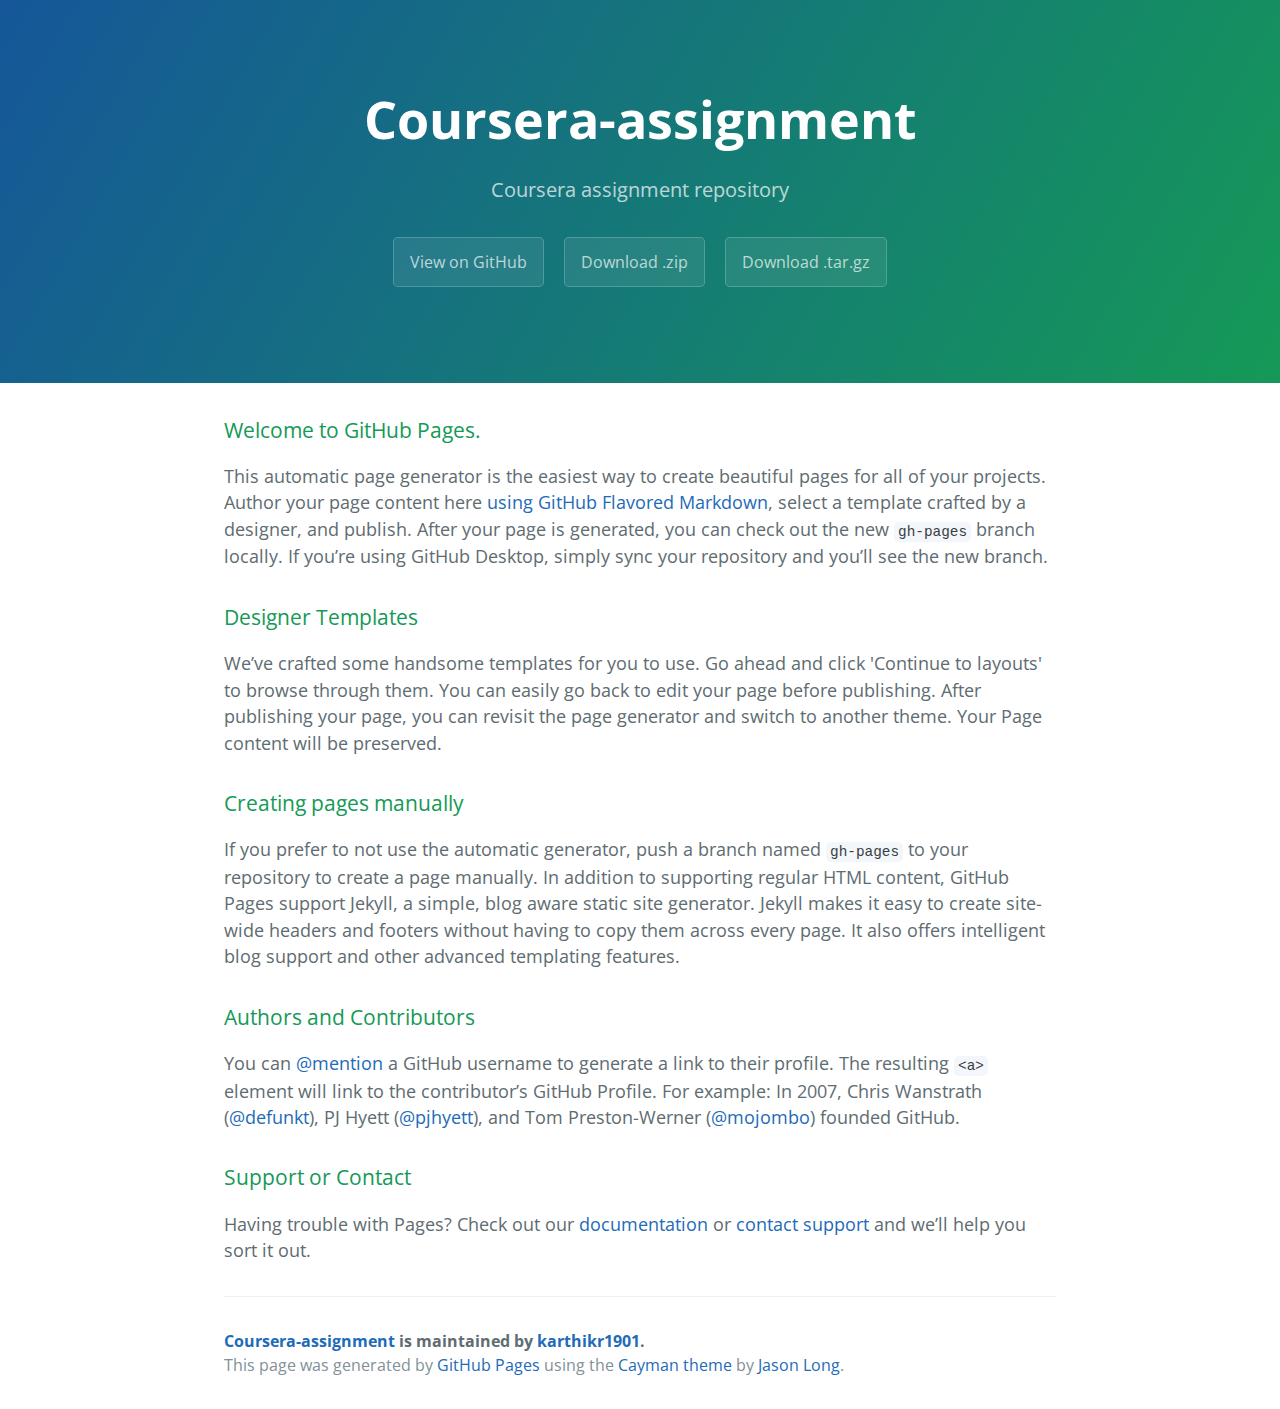
<file: index.html>
<!DOCTYPE html>
<html lang="en-us">
  <head>
    <meta charset="UTF-8">
    <title>Coursera-assignment by karthikr1901</title>
    <meta name="viewport" content="width=device-width, initial-scale=1">
    <link rel="stylesheet" type="text/css" href="stylesheets/normalize.css" media="screen">
    <link href='https://fonts.googleapis.com/css?family=Open+Sans:400,700' rel='stylesheet' type='text/css'>
    <link rel="stylesheet" type="text/css" href="stylesheets/stylesheet.css" media="screen">
    <link rel="stylesheet" type="text/css" href="stylesheets/github-light.css" media="screen">
  </head>
  <body>
    <section class="page-header">
      <h1 class="project-name">Coursera-assignment</h1>
      <h2 class="project-tagline">Coursera assignment repository</h2>
      <a href="https://github.com/karthikr1901/Coursera-assignment" class="btn">View on GitHub</a>
      <a href="https://github.com/karthikr1901/Coursera-assignment/zipball/master" class="btn">Download .zip</a>
      <a href="https://github.com/karthikr1901/Coursera-assignment/tarball/master" class="btn">Download .tar.gz</a>
    </section>

    <section class="main-content">
      <h3>
<a id="welcome-to-github-pages" class="anchor" href="#welcome-to-github-pages" aria-hidden="true"><span aria-hidden="true" class="octicon octicon-link"></span></a>Welcome to GitHub Pages.</h3>

<p>This automatic page generator is the easiest way to create beautiful pages for all of your projects. Author your page content here <a href="https://guides.github.com/features/mastering-markdown/">using GitHub Flavored Markdown</a>, select a template crafted by a designer, and publish. After your page is generated, you can check out the new <code>gh-pages</code> branch locally. If you’re using GitHub Desktop, simply sync your repository and you’ll see the new branch.</p>

<h3>
<a id="designer-templates" class="anchor" href="#designer-templates" aria-hidden="true"><span aria-hidden="true" class="octicon octicon-link"></span></a>Designer Templates</h3>

<p>We’ve crafted some handsome templates for you to use. Go ahead and click 'Continue to layouts' to browse through them. You can easily go back to edit your page before publishing. After publishing your page, you can revisit the page generator and switch to another theme. Your Page content will be preserved.</p>

<h3>
<a id="creating-pages-manually" class="anchor" href="#creating-pages-manually" aria-hidden="true"><span aria-hidden="true" class="octicon octicon-link"></span></a>Creating pages manually</h3>

<p>If you prefer to not use the automatic generator, push a branch named <code>gh-pages</code> to your repository to create a page manually. In addition to supporting regular HTML content, GitHub Pages support Jekyll, a simple, blog aware static site generator. Jekyll makes it easy to create site-wide headers and footers without having to copy them across every page. It also offers intelligent blog support and other advanced templating features.</p>

<h3>
<a id="authors-and-contributors" class="anchor" href="#authors-and-contributors" aria-hidden="true"><span aria-hidden="true" class="octicon octicon-link"></span></a>Authors and Contributors</h3>

<p>You can <a href="https://help.github.com/articles/basic-writing-and-formatting-syntax/#mentioning-users-and-teams" class="user-mention">@mention</a> a GitHub username to generate a link to their profile. The resulting <code>&lt;a&gt;</code> element will link to the contributor’s GitHub Profile. For example: In 2007, Chris Wanstrath (<a href="https://github.com/defunkt" class="user-mention">@defunkt</a>), PJ Hyett (<a href="https://github.com/pjhyett" class="user-mention">@pjhyett</a>), and Tom Preston-Werner (<a href="https://github.com/mojombo" class="user-mention">@mojombo</a>) founded GitHub.</p>

<h3>
<a id="support-or-contact" class="anchor" href="#support-or-contact" aria-hidden="true"><span aria-hidden="true" class="octicon octicon-link"></span></a>Support or Contact</h3>

<p>Having trouble with Pages? Check out our <a href="https://help.github.com/pages">documentation</a> or <a href="https://github.com/contact">contact support</a> and we’ll help you sort it out.</p>

      <footer class="site-footer">
        <span class="site-footer-owner"><a href="https://github.com/karthikr1901/Coursera-assignment">Coursera-assignment</a> is maintained by <a href="https://github.com/karthikr1901">karthikr1901</a>.</span>

        <span class="site-footer-credits">This page was generated by <a href="https://pages.github.com">GitHub Pages</a> using the <a href="https://github.com/jasonlong/cayman-theme">Cayman theme</a> by <a href="https://twitter.com/jasonlong">Jason Long</a>.</span>
      </footer>

    </section>

  
  </body>
</html>
</file>
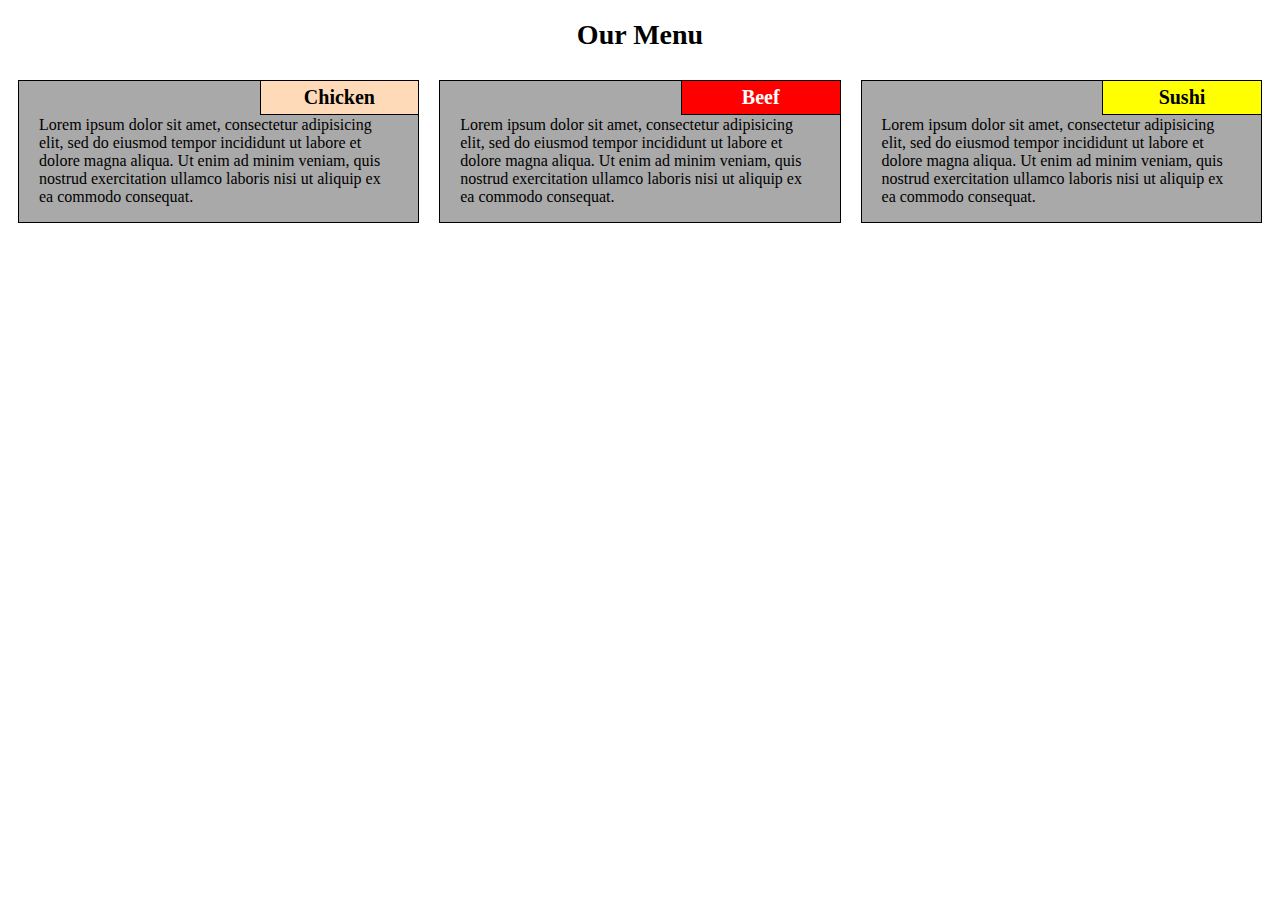
<file: Module2_Soln/index.html>
<!DOCTYPE html>
<html lang="en">
<head>
	<meta charset="utf-8">
	<meta http-equiv="X-UA-Compatible" content="IE=edge">
	<meta name="viewport" content="width=device-width, initial-scale=1">
	<title>Assignment Solution for Module 2</title>
	<link rel="stylesheet" href="css/style.css">	
</head>
<body>
	<h1>Our Menu</h1>
	<div class="row">
		<div class="d col-lg-4 col-md-6 col-sm-12">
			<div class="a">
				<div class="title title1">Chicken</div>
				<p>Lorem ipsum dolor sit amet, consectetur adipisicing elit, sed do eiusmod
				tempor incididunt ut labore et dolore magna aliqua. Ut enim ad minim veniam,
				quis nostrud exercitation ullamco laboris nisi ut aliquip ex ea commodo
				consequat.
				</p>
			</div>
		</div>
		<div class="d col-lg-4 col-md-6 col-sm-12">
			<div class="a">
				<div class="title title2">Beef</div>
				<p>Lorem ipsum dolor sit amet, consectetur adipisicing elit, sed do eiusmod
				tempor incididunt ut labore et dolore magna aliqua. Ut enim ad minim veniam,
				quis nostrud exercitation ullamco laboris nisi ut aliquip ex ea commodo
				consequat.
				</p>
			</div>
		</div>
		<div class="d col-lg-4 col-md-12 col-sm-12">
			<div class="a">
				<div class="title title3">Sushi</div>
				<p>Lorem ipsum dolor sit amet, consectetur adipisicing elit, sed do eiusmod
				tempor incididunt ut labore et dolore magna aliqua. Ut enim ad minim veniam,
				quis nostrud exercitation ullamco laboris nisi ut aliquip ex ea commodo
				consequat.
				</p>
			</div>
		</div>
	</div>
</body>
</html>
</file>
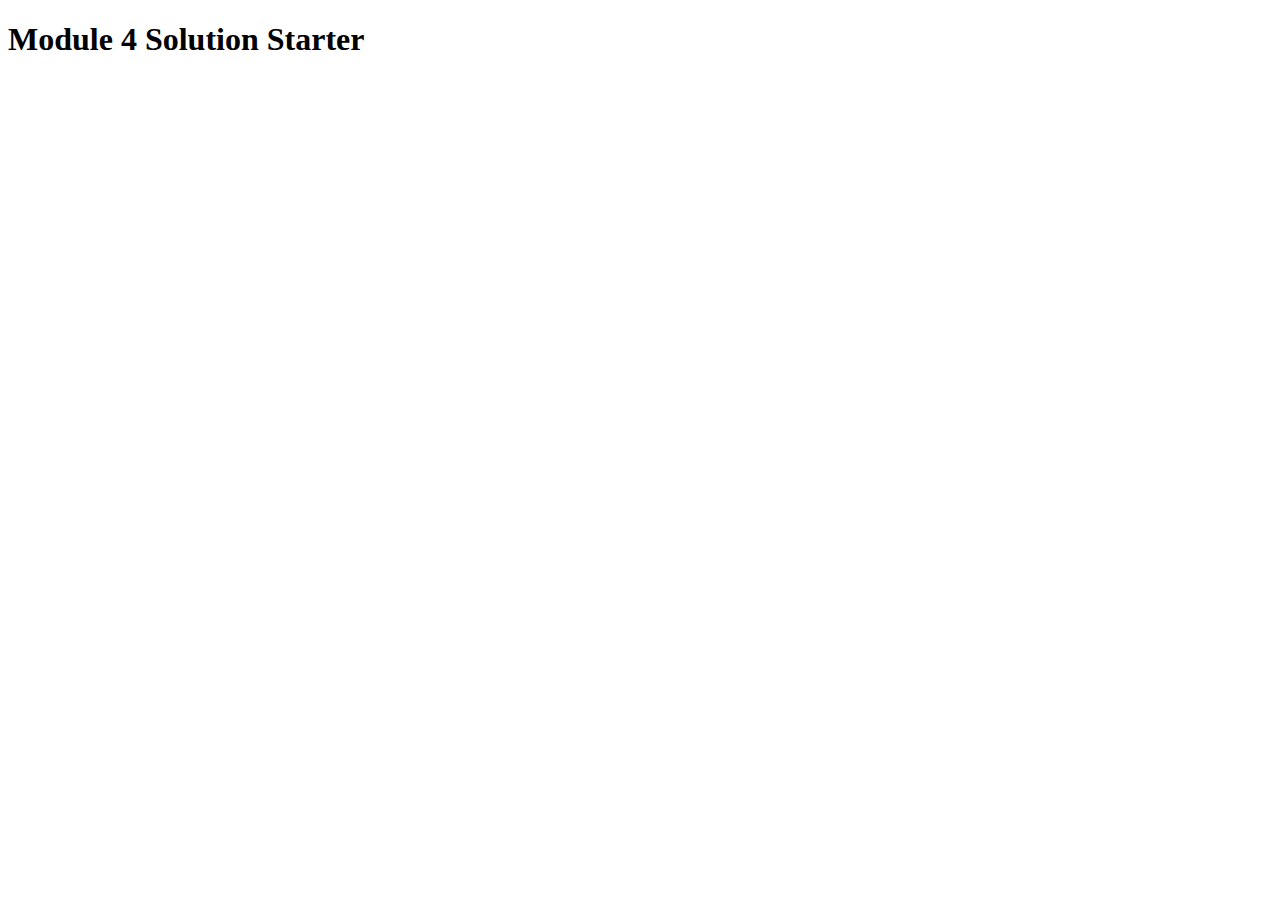
<file: Module4_Soln/index.html>
<!DOCTYPE html>
<html>
<head>
  <meta charset="utf-8">
  <title>Module 4 Solution Starter</title>
  <script>
    var names = []; // DO NOT REMOVE
  </script>
  <script src="SpeakHello.js"></script>
  <script src="SpeakGoodBye.js"></script>
  <script src="script.js"></script>
</head>
<body>
  <h1>Module 4 Solution Starter</h1>
</body>
</html>
</file>
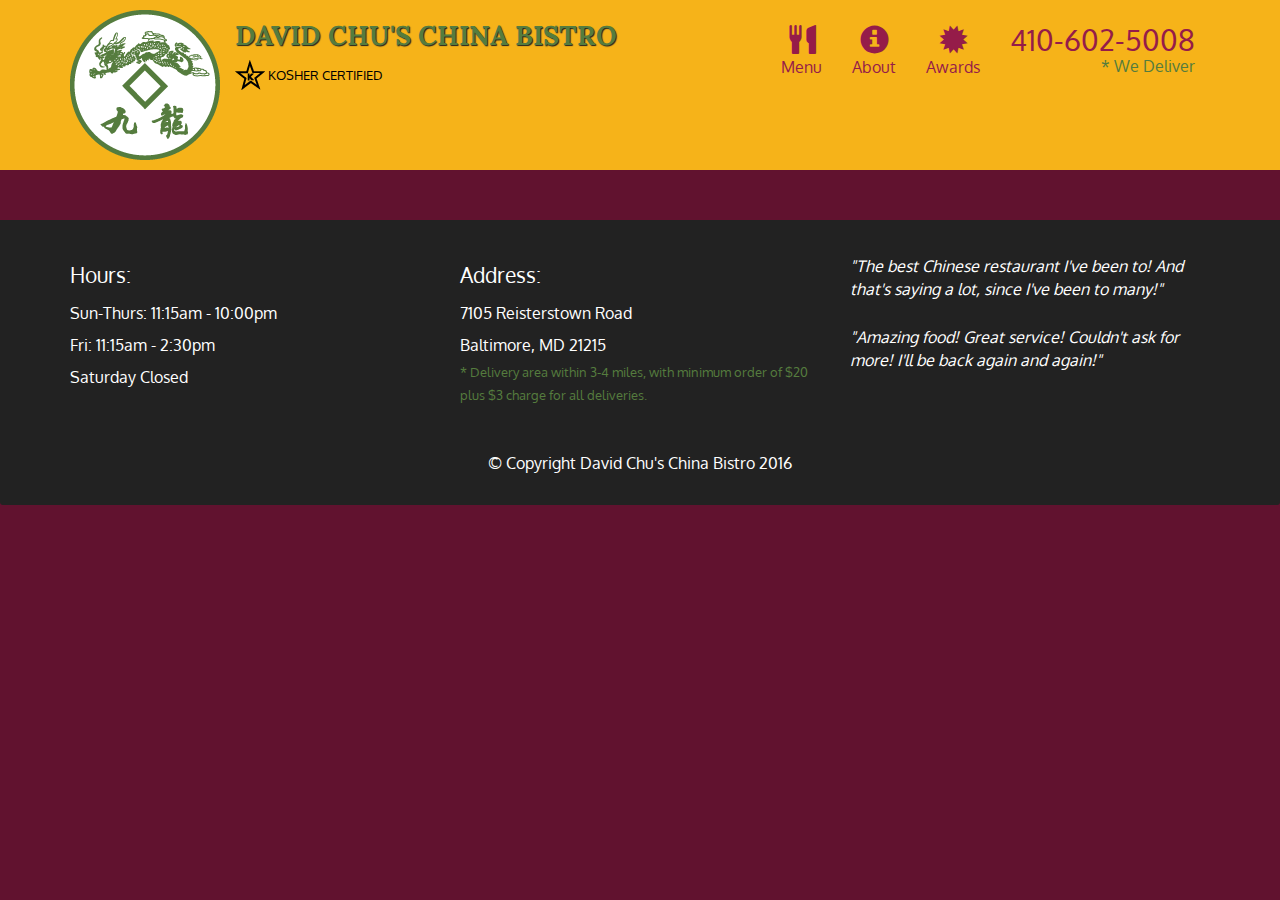
<file: Module5_Soln/index.html>
<!doctype html>
<html lang="en">
  <head>
    <meta charset="utf-8">
    <meta http-equiv="X-UA-Compatible" content="IE=edge">
    <meta name="viewport" content="width=device-width, initial-scale=1">
    <title>David Chu's China Bistro</title>
    <link rel="stylesheet" href="css/bootstrap.min.css">
    <link rel="stylesheet" href="css/styles.css">
    <link href='https://fonts.googleapis.com/css?family=Oxygen:400,300,700' rel='stylesheet' type='text/css'>
    <link href='https://fonts.googleapis.com/css?family=Lora' rel='stylesheet' type='text/css'>
  </head>
<body>
  <header>
    <nav id="header-nav" class="navbar navbar-default">
      <div class="container">
        <div class="navbar-header">
          <a href="index.html" class="pull-left visible-md visible-lg">
            <div id="logo-img" alt="Logo image"></div>
          </a>

          <div class="navbar-brand">
            <a href="index.html"><h1>David Chu's China Bistro</h1></a>
            <p>
              <img src="images/star-k-logo.png" alt="Kosher certification">
              <span>Kosher Certified</span>
            </p>
          </div>

          <button id="navbarToggle" type="button" class="navbar-toggle collapsed" data-toggle="collapse" data-target="#collapsable-nav" aria-expanded="false">
            <span class="sr-only">Toggle navigation</span>
            <span class="icon-bar"></span>
            <span class="icon-bar"></span>
            <span class="icon-bar"></span>
          </button>
        </div>
        
        <div id="collapsable-nav" class="collapse navbar-collapse">
           <ul id="nav-list" class="nav navbar-nav navbar-right">
            <li id="navHomeButton" class="visible-xs active">
              <a href="index.html">
                <span class="glyphicon glyphicon-home"></span> Home</a>
            </li>
            <li id="navMenuButton">
              <a href="#" onclick="$dc.loadMenuCategories();">
                <span class="glyphicon glyphicon-cutlery"></span><br class="hidden-xs"> Menu</a>
            </li>
            <li>
              <a href="#">
                <span class="glyphicon glyphicon-info-sign"></span><br class="hidden-xs"> About</a>
            </li>
            <li>
              <a href="#">
                <span class="glyphicon glyphicon-certificate"></span><br class="hidden-xs"> Awards</a>
            </li>
            <li id="phone" class="hidden-xs">
              <a href="tel:410-602-5008">
                <span>410-602-5008</span></a><div>* We Deliver</div>
            </li>
          </ul><!-- #nav-list -->
        </div><!-- .collapse .navbar-collapse -->
      </div><!-- .container -->
    </nav><!-- #header-nav -->
  </header>

  <div id="call-btn" class="visible-xs">
    <a class="btn" href="tel:410-602-5008">
    <span class="glyphicon glyphicon-earphone"></span>
    410-602-5008
    </a>
  </div>
  <div id="xs-deliver" class="text-center visible-xs">* We Deliver</div>

  <div id="main-content" class="container"></div>

  <footer class="panel-footer">
    <div class="container">
      <div class="row">
        <section id="hours" class="col-sm-4">
          <span>Hours:</span><br>
          Sun-Thurs: 11:15am - 10:00pm<br>
          Fri: 11:15am - 2:30pm<br>
          Saturday Closed
          <hr class="visible-xs">
        </section>
        <section id="address" class="col-sm-4">
          <span>Address:</span><br>
          7105 Reisterstown Road<br>
          Baltimore, MD 21215
          <p>* Delivery area within 3-4 miles, with minimum order of $20 plus $3 charge for all deliveries.</p>
          <hr class="visible-xs">
        </section>
        <section id="testimonials" class="col-sm-4">
          <p>"The best Chinese restaurant I've been to! And that's saying a lot, since I've been to many!"</p>
          <p>"Amazing food! Great service! Couldn't ask for more! I'll be back again and again!"</p>
        </section>
      </div>
      <div class="text-center">&copy; Copyright David Chu's China Bistro 2016</div>
    </div>
  </footer>

  <!-- jQuery (Bootstrap JS plugins depend on it) -->
  <script src="js/jquery-2.1.4.min.js"></script>
  <script src="js/bootstrap.min.js"></script>
  <script src="js/ajax-utils.js"></script>
  <script src="js/script.js"></script>
</body>
</html>
</file>
<file: stylesheets/stylesheet.css>
* {
  box-sizing: border-box; }

body {
  padding: 0;
  margin: 0;
  font-family: "Open Sans", "Helvetica Neue", Helvetica, Arial, sans-serif;
  font-size: 16px;
  line-height: 1.5;
  color: #606c71; }

a {
  color: #1e6bb8;
  text-decoration: none; }
  a:hover {
    text-decoration: underline; }

.btn {
  display: inline-block;
  margin-bottom: 1rem;
  color: rgba(255, 255, 255, 0.7);
  background-color: rgba(255, 255, 255, 0.08);
  border-color: rgba(255, 255, 255, 0.2);
  border-style: solid;
  border-width: 1px;
  border-radius: 0.3rem;
  transition: color 0.2s, background-color 0.2s, border-color 0.2s; }
  .btn + .btn {
    margin-left: 1rem; }

.btn:hover {
  color: rgba(255, 255, 255, 0.8);
  text-decoration: none;
  background-color: rgba(255, 255, 255, 0.2);
  border-color: rgba(255, 255, 255, 0.3); }

@media screen and (min-width: 64em) {
  .btn {
    padding: 0.75rem 1rem; } }

@media screen and (min-width: 42em) and (max-width: 64em) {
  .btn {
    padding: 0.6rem 0.9rem;
    font-size: 0.9rem; } }

@media screen and (max-width: 42em) {
  .btn {
    display: block;
    width: 100%;
    padding: 0.75rem;
    font-size: 0.9rem; }
    .btn + .btn {
      margin-top: 1rem;
      margin-left: 0; } }

.page-header {
  color: #fff;
  text-align: center;
  background-color: #159957;
  background-image: linear-gradient(120deg, #155799, #159957); }

@media screen and (min-width: 64em) {
  .page-header {
    padding: 5rem 6rem; } }

@media screen and (min-width: 42em) and (max-width: 64em) {
  .page-header {
    padding: 3rem 4rem; } }

@media screen and (max-width: 42em) {
  .page-header {
    padding: 2rem 1rem; } }

.project-name {
  margin-top: 0;
  margin-bottom: 0.1rem; }

@media screen and (min-width: 64em) {
  .project-name {
    font-size: 3.25rem; } }

@media screen and (min-width: 42em) and (max-width: 64em) {
  .project-name {
    font-size: 2.25rem; } }

@media screen and (max-width: 42em) {
  .project-name {
    font-size: 1.75rem; } }

.project-tagline {
  margin-bottom: 2rem;
  font-weight: normal;
  opacity: 0.7; }

@media screen and (min-width: 64em) {
  .project-tagline {
    font-size: 1.25rem; } }

@media screen and (min-width: 42em) and (max-width: 64em) {
  .project-tagline {
    font-size: 1.15rem; } }

@media screen and (max-width: 42em) {
  .project-tagline {
    font-size: 1rem; } }

.main-content :first-child {
  margin-top: 0; }
.main-content img {
  max-width: 100%; }
.main-content h1, .main-content h2, .main-content h3, .main-content h4, .main-content h5, .main-content h6 {
  margin-top: 2rem;
  margin-bottom: 1rem;
  font-weight: normal;
  color: #159957; }
.main-content p {
  margin-bottom: 1em; }
.main-content code {
  padding: 2px 4px;
  font-family: Consolas, "Liberation Mono", Menlo, Courier, monospace;
  font-size: 0.9rem;
  color: #383e41;
  background-color: #f3f6fa;
  border-radius: 0.3rem; }
.main-content pre {
  padding: 0.8rem;
  margin-top: 0;
  margin-bottom: 1rem;
  font: 1rem Consolas, "Liberation Mono", Menlo, Courier, monospace;
  color: #567482;
  word-wrap: normal;
  background-color: #f3f6fa;
  border: solid 1px #dce6f0;
  border-radius: 0.3rem; }
  .main-content pre > code {
    padding: 0;
    margin: 0;
    font-size: 0.9rem;
    color: #567482;
    word-break: normal;
    white-space: pre;
    background: transparent;
    border: 0; }
.main-content .highlight {
  margin-bottom: 1rem; }
  .main-content .highlight pre {
    margin-bottom: 0;
    word-break: normal; }
.main-content .highlight pre, .main-content pre {
  padding: 0.8rem;
  overflow: auto;
  font-size: 0.9rem;
  line-height: 1.45;
  border-radius: 0.3rem; }
.main-content pre code, .main-content pre tt {
  display: inline;
  max-width: initial;
  padding: 0;
  margin: 0;
  overflow: initial;
  line-height: inherit;
  word-wrap: normal;
  background-color: transparent;
  border: 0; }
  .main-content pre code:before, .main-content pre code:after, .main-content pre tt:before, .main-content pre tt:after {
    content: normal; }
.main-content ul, .main-content ol {
  margin-top: 0; }
.main-content blockquote {
  padding: 0 1rem;
  margin-left: 0;
  color: #819198;
  border-left: 0.3rem solid #dce6f0; }
  .main-content blockquote > :first-child {
    margin-top: 0; }
  .main-content blockquote > :last-child {
    margin-bottom: 0; }
.main-content table {
  display: block;
  width: 100%;
  overflow: auto;
  word-break: normal;
  word-break: keep-all; }
  .main-content table th {
    font-weight: bold; }
  .main-content table th, .main-content table td {
    padding: 0.5rem 1rem;
    border: 1px solid #e9ebec; }
.main-content dl {
  padding: 0; }
  .main-content dl dt {
    padding: 0;
    margin-top: 1rem;
    font-size: 1rem;
    font-weight: bold; }
  .main-content dl dd {
    padding: 0;
    margin-bottom: 1rem; }
.main-content hr {
  height: 2px;
  padding: 0;
  margin: 1rem 0;
  background-color: #eff0f1;
  border: 0; }

@media screen and (min-width: 64em) {
  .main-content {
    max-width: 64rem;
    padding: 2rem 6rem;
    margin: 0 auto;
    font-size: 1.1rem; } }

@media screen and (min-width: 42em) and (max-width: 64em) {
  .main-content {
    padding: 2rem 4rem;
    font-size: 1.1rem; } }

@media screen and (max-width: 42em) {
  .main-content {
    padding: 2rem 1rem;
    font-size: 1rem; } }

.site-footer {
  padding-top: 2rem;
  margin-top: 2rem;
  border-top: solid 1px #eff0f1; }

.site-footer-owner {
  display: block;
  font-weight: bold; }

.site-footer-credits {
  color: #819198; }

@media screen and (min-width: 64em) {
  .site-footer {
    font-size: 1rem; } }

@media screen and (min-width: 42em) and (max-width: 64em) {
  .site-footer {
    font-size: 1rem; } }

@media screen and (max-width: 42em) {
  .site-footer {
    font-size: 0.9rem; } }
</file>
<file: stylesheets/github-light.css>
/*
The MIT License (MIT)

Copyright (c) 2015 GitHub, Inc.

Permission is hereby granted, free of charge, to any person obtaining a copy
of this software and associated documentation files (the "Software"), to deal
in the Software without restriction, including without limitation the rights
to use, copy, modify, merge, publish, distribute, sublicense, and/or sell
copies of the Software, and to permit persons to whom the Software is
furnished to do so, subject to the following conditions:

The above copyright notice and this permission notice shall be included in all
copies or substantial portions of the Software.

THE SOFTWARE IS PROVIDED "AS IS", WITHOUT WARRANTY OF ANY KIND, EXPRESS OR
IMPLIED, INCLUDING BUT NOT LIMITED TO THE WARRANTIES OF MERCHANTABILITY,
FITNESS FOR A PARTICULAR PURPOSE AND NONINFRINGEMENT. IN NO EVENT SHALL THE
AUTHORS OR COPYRIGHT HOLDERS BE LIABLE FOR ANY CLAIM, DAMAGES OR OTHER
LIABILITY, WHETHER IN AN ACTION OF CONTRACT, TORT OR OTHERWISE, ARISING FROM,
OUT OF OR IN CONNECTION WITH THE SOFTWARE OR THE USE OR OTHER DEALINGS IN THE
SOFTWARE.

*/

.pl-c /* comment */ {
  color: #969896;
}

.pl-c1      /* constant, markup.raw, meta.diff.header, meta.module-reference, meta.property-name, support, support.constant, support.variable, variable.other.constant */,
.pl-s .pl-v /* string variable */ {
  color: #0086b3;
}

.pl-e  /* entity */,
.pl-en /* entity.name */ {
  color: #795da3;
}

.pl-s .pl-s1 /* string source */,
.pl-smi      /* storage.modifier.import, storage.modifier.package, storage.type.java, variable.other, variable.parameter.function */ {
  color: #333;
}

.pl-ent /* entity.name.tag */ {
  color: #63a35c;
}

.pl-k /* keyword, storage, storage.type */ {
  color: #a71d5d;
}

.pl-pds              /* punctuation.definition.string, string.regexp.character-class */,
.pl-s                /* string */,
.pl-s .pl-pse .pl-s1 /* string punctuation.section.embedded source */,
.pl-sr               /* string.regexp */,
.pl-sr .pl-cce       /* string.regexp constant.character.escape */,
.pl-sr .pl-sra       /* string.regexp string.regexp.arbitrary-repitition */,
.pl-sr .pl-sre       /* string.regexp source.ruby.embedded */ {
  color: #183691;
}

.pl-v /* variable */ {
  color: #ed6a43;
}

.pl-id /* invalid.deprecated */ {
  color: #b52a1d;
}

.pl-ii /* invalid.illegal */ {
  background-color: #b52a1d;
  color: #f8f8f8;
}

.pl-sr .pl-cce /* string.regexp constant.character.escape */ {
  color: #63a35c;
  font-weight: bold;
}

.pl-ml /* markup.list */ {
  color: #693a17;
}

.pl-mh        /* markup.heading */,
.pl-mh .pl-en /* markup.heading entity.name */,
.pl-ms        /* meta.separator */ {
  color: #1d3e81;
  font-weight: bold;
}

.pl-mq /* markup.quote */ {
  color: #008080;
}

.pl-mi /* markup.italic */ {
  color: #333;
  font-style: italic;
}

.pl-mb /* markup.bold */ {
  color: #333;
  font-weight: bold;
}

.pl-md /* markup.deleted, meta.diff.header.from-file */ {
  background-color: #ffecec;
  color: #bd2c00;
}

.pl-mi1 /* markup.inserted, meta.diff.header.to-file */ {
  background-color: #eaffea;
  color: #55a532;
}

.pl-mdr /* meta.diff.range */ {
  color: #795da3;
  font-weight: bold;
}

.pl-mo /* meta.output */ {
  color: #1d3e81;
}
</file>
<file: Module2_Soln/css/style.css>
*{
	box-sizing: border-box;
	font-family: "Times New Roman", Georgia, Serif;
	text-align: center;
}
h1{
	font-size: 1.75em;
}
div{
	position: relative;
}
p{	
	text-align: left;
	width: 90%;
	margin-right: auto;
	margin-left: auto;
	clear: right;	
}
.a{
	margin:10px;
	border: 1px solid black;
	background-color: #A9A9A9;
}
.row{
	width :100%;
}
.d{
	margin-left: auto;
	margin-right: auto;
}
.title{
	border: 1px solid black;
	float:right;
	padding: 5px;
	width: 40%;
	right:-1px;
	top:-1px;
	font-weight: bold;
	font-size: 1.25em;
}
.title1{
	background-color:#FFDAB9;
}
.title2{
	background-color:#FF0000;
	color: #FFFFFF;
}
.title3{
	background-color:#FFFF00;
}	
@media(min-width: 992px){
	.col-lg-1, .col-lg-2, .col-lg-3, .col-lg-4, .col-lg-5, .col-lg-6, .col-lg-7,
	.col-lg-8, .col-lg-9, .col-lg-10, .col-lg-11, .col-lg-12{		
		float: left;
	}
	.col-lg-1{
		width: 8.33%
	}
	.col-lg-2{
		width: 16.67%
	}
	.col-lg-3{
		width: 25%
	}
	.col-lg-4{
		width: 33.33%
	}
	.col-lg-5{
		width: 41.67%
	}
	.col-lg-6{
		width: 50%
	}
	.col-lg-7{
		width: 58.33%
	}
	.col-lg-8{
		width: 66.67%
	}
	.col-lg-9{
		width: 75%
	}
	.col-lg-10{
		width: 83%
	}
	.col-lg-11{
		width: 91.67%
	}
	.col-lg-12{
		width: 100%
	}
}
@media(min-width: 768px) and (max-width: 991px){
	.col-md-1, .col-md-2, .col-md-3, .col-md-4, .col-md-5, .col-md-6, .col-md-7,
	.col-md-8, .col-md-9, .col-md-10, .col-md-11, .col-md-12{
		float: left;
	}
	.col-md-1{
		width: 8.33%
	}
	.col-md-2{
		width: 16.67%
	}
	.col-md-3{
		width: 25%
	}
	.col-md-4{
		width: 33%
	}
	.col-md-5{
		width: 41.67%
	}
	.col-md-6{
		width: 50%
	}
	.col-md-7{
		width: 58.33%
	}
	.col-md-8{
		width: 66.67%
	}
	.col-md-9{
		width: 75%
	}
	.col-md-10{
		width: 83%
	}
	.col-md-11{
		width: 91.67%
	}
	.col-md-12{
		width: 100%
	}
}
@media(max-width: 767px){
	.col-sm-1, .col-sm-2, .col-sm-3, .col-sm-4, .col-sm-5, .col-sm-6, .col-sm-7,
	.col-sm-8, .col-sm-9, .col-sm-10, .col-sm-11, .col-sm-12{
		float: left;
	}
	.col-sm-1{
		width: 8.33%
	}
	.col-sm-2{
		width: 16.67%
	}
	.col-sm-3{
		width: 25%
	}
	.col-sm-4{
		width: 33%
	}
	.col-sm-5{
		width: 41.67%
	}
	.col-sm-6{
		width: 50%
	}
	.col-sm-7{
		width: 58.33%
	}
	.col-sm-8{
		width: 66.67%
	}
	.col-sm-9{
		width: 75%
	}
	.col-sm-10{
		width: 83%
	}
	.col-sm-11{
		width: 91.67%
	}
	.col-sm-12{
		width: 100%
	}
}
</file>
<file: Module5_Soln/css/styles.css>
body {
  font-size: 16px;
  color: #fff;
  background-color: #61122f;
  font-family: 'Oxygen', sans-serif;
}

/** HEADER **/
#header-nav {
  background-color: #f6b319;
  border-radius: 0;
  border: 0;
}

#logo-img {
  background: url('../images/restaurant-logo_large.png') no-repeat;
  width: 150px;
  height: 150px;
  margin: 10px 15px 10px 0;
}

.navbar-brand {
  padding-top: 25px;
}
.navbar-brand h1 { /* Restaurant name */
  font-family: 'Lora', serif;
  color: #557c3e;
  font-size: 1.5em;
  text-transform: uppercase;
  font-weight: bold;
  text-shadow: 1px 1px 1px #222;
  margin-top: 0;
  margin-bottom: 0;
  line-height: .75;
}
.navbar-brand a:hover, .navbar-brand a:focus {
  text-decoration: none;
}
.navbar-brand p { /* Kosher cert */
  color: #000;
  text-transform: uppercase;
  font-size: .7em;
  margin-top: 15px;
}
.navbar-brand p span { /* Star-K */
  vertical-align: middle;
}

#nav-list {
  margin-top: 10px;
}
#nav-list a {
  color: #951C49;
  text-align: center;
}
#nav-list a:hover {
  background: #E7E7E7;
}
#nav-list a span {
  font-size: 1.8em;
}

#phone {
  margin-top: 5px;
}
#phone a { /* Phone number */
  text-align: right;
  padding-bottom: 0;
}
#phone div { /* We Deliver */
  color: #557c3e;
  text-align: right;
  padding-right: 15px;
}

.navbar-header button.navbar-toggle, .navbar-header .icon-bar {
  border: 1px solid #61122f;
}
.navbar-header button.navbar-toggle {
  clear: both;
  margin-top: -30px;
}
/* END HEADER */

/* FOOTER */
.panel-footer {
  margin-top: 30px;
  padding-top: 35px;
  padding-bottom: 30px;
  background-color: #222;
  border-top: 0;
}
.panel-footer div.row {
  margin-bottom: 35px;
}
#hours, #address {
  line-height: 2;
}
#hours > span, #address > span {
  font-size: 1.3em;
}
#address p {
  color: #557c3e;
  font-size: .8em;
  line-height: 1.8;
}
#testimonials {
  font-style: italic;
}
#testimonials p:nth-child(2) {
  margin-top: 25px;
}
/* END FOOTER */



/* HOME PAGE */
.container .jumbotron {
  box-shadow: 0 0 50px #3F0C1F;
  border: 2px solid #3F0C1F;
}

#menu-tile, #specials-tile, #map-tile {
  height: 250px;
  width: 100%;
  margin-bottom: 15px;
  position: relative;
  border: 2px solid #3F0C1F;
  overflow: hidden;
}
#menu-tile:hover, #specials-tile:hover, #map-tile:hover {
  box-shadow: 0 1px 5px 1px #cccccc;
}
#menu-tile {
  background: url('../images/menu-tile.jpg') no-repeat;
  background-position: center;
}
#specials-tile {
  background: url('../images/specials-tile.jpg') no-repeat;
  background-position: center;
}
#menu-tile span, #specials-tile span, #map-tile span {
  position: absolute;
  bottom: 0;
  right: 0;
  width: 100%;
  text-align: center;
  font-size: 1.6em;
  text-transform: uppercase;
  background-color: #000;
  color: #fff;
  opacity: .8;
}
/* END HOME PAGE */

/* MENU CATEGORIES PAGE */
.category-tile { 
  position: relative;
  border: 2px solid #3F0C1F;
  overflow: hidden;
  width: 200px;
  height: 200px;
  margin: 0 auto 15px;
}
.category-tile span {
  position: absolute;
  bottom: 0;
  right: 0;
  width: 100%;
  text-align: center;
  font-size: 1.2em;
  text-transform: uppercase;
  background-color: #000;
  color: #fff;
  opacity: .8;
}
.category-tile:hover {
  box-shadow: 0 1px 5px 1px #cccccc;
}

#menu-categories-title + div {
  margin-bottom: 50px;
}
/* END MENU CATEGORIES PAGE */

/* SINGLE CATEGORY PAGE */
.menu-item-tile {
  margin-bottom: 25px;
}
.menu-item-tile hr {
  width: 80%;
}
.menu-item-tile .menu-item-price {
  font-size: 1.1em;
  text-align: right;
  margin-top: -15px;
  margin-right: -15px;
}
.menu-item-tile .menu-item-price span {
  font-size: .6em;
}
.menu-item-photo {
  position: relative;
  border: 2px solid #3F0C1F; 
  overflow: hidden;
  padding: 0;
  margin-right: -15px;
  margin-left: auto;
  margin-bottom: 20px;
  max-width: 250px;
}
.menu-item-photo div {
  position: absolute;
  bottom: 0;
  right: 0;
  width: 80px;
  background-color: #557c3e;
  text-align: center;
}
.menu-item-description {
  padding-right: 30px;
}
h3.menu-item-title {
  margin: 0 0 10px;
}
.menu-item-details {
  font-size: .9em;
  font-style: italic;
}
/* END SINGLE CATEGORY PAGE */


/********** Large devices only **********/
@media (min-width: 1200px) {
  .container .jumbotron {
    background: url('../images/jumbotron_1200.jpg') no-repeat;
    height: 675px;
  }
}

/********** Medium devices only **********/
@media (min-width: 992px) and (max-width: 1199px) {
  /* Header */
  #logo-img {
    background: url('../images/restaurant-logo_medium.png') no-repeat;
    width: 100px;
    height: 100px;
    margin: 5px 5px 5px 0;
  }
  /* End Header */

  /* Home Page */
  .container .jumbotron {
    background: url('../images/jumbotron_992.jpg') no-repeat;
    height: 558px;
  }
  /* End Home Page */
}

/********** Small devices only **********/
@media (min-width: 768px) and (max-width: 991px) {
  /* Home Page */
  .container .jumbotron {
    background: url('../images/jumbotron_768.jpg') no-repeat;
    height: 432px;
  }
  /* End Home Page */
}

/********** Extra small devices only **********/
@media (max-width: 767px) {
  /* Header */
  .navbar-brand {
    padding-top: 10px;
    height: 80px;
  }
  .navbar-brand h1 { /* Restaurant name */
    padding-top: 10px;
    font-size: 5vw; /* 1vw = 1% of viewport width */
  }
  .navbar-brand p { /* Kosher cert */
    font-size: .6em;
    margin-top: 12px;
  }
  .navbar-brand p img { /* Star-K */
    height: 20px;
  }

  #collapsable-nav a { /* Collapsed nav menu text */
    font-size: 1.2em;
  }
  #collapsable-nav a span { /* Collapsed nav menu glyph */
    font-size: 1em;
    margin-right: 5px;
  }

  #call-btn > a {
    font-size: 1.5em;
    display: block;
    margin: 0 20px;
    padding: 10px;
    border: 2px solid #fff;
    background-color: #f6b319;
    color: #951c49;
  }
  #xs-deliver {
    margin-top: 5px;
    font-size: .7em;
    letter-spacing: .1em;
    text-transform: uppercase;
  }
  /* End Header */

  /* Footer */
  .panel-footer section {
    margin-bottom: 30px;
    text-align: center;
  }
  .panel-footer section:nth-child(3) {
    margin-bottom: 0; /* margin already exists on the whole row */
  }
  .panel-footer section hr {
    width: 50%;
  }
  /* End Footer */

  /* Home Page */
  .container .jumbotron {
    margin-top: 30px;
    padding: 0;
  }
  #menu-tile, #specials-tile {
    width: 360px;
    margin: 0 auto 15px;
  }

  .menu-item-photo {
    margin-right: auto;
  }
  .menu-item-tile .menu-item-price {
    text-align: center;
  }
  .menu-item-description {
    text-align: center;;
  }
}


/********** Super extra small devices Only :-) (e.g., iPhone 4) **********/
@media (max-width: 479px) {
  /* Header */
  .navbar-brand h1 { /* Restaurant name */
    padding-top: 5px;
    font-size: 6vw;
  }
  /* End Header */
  
  /* Home page */
  #menu-tile, #specials-tile {
    width: 280px;
    margin: 0 auto 15px;
  }

  .col-xxs-12 {
    position: relative;
    min-height: 1px;
    padding-right: 15px;
    padding-left: 15px;
    float: left;
    width: 100%;
  }
}
</file>
